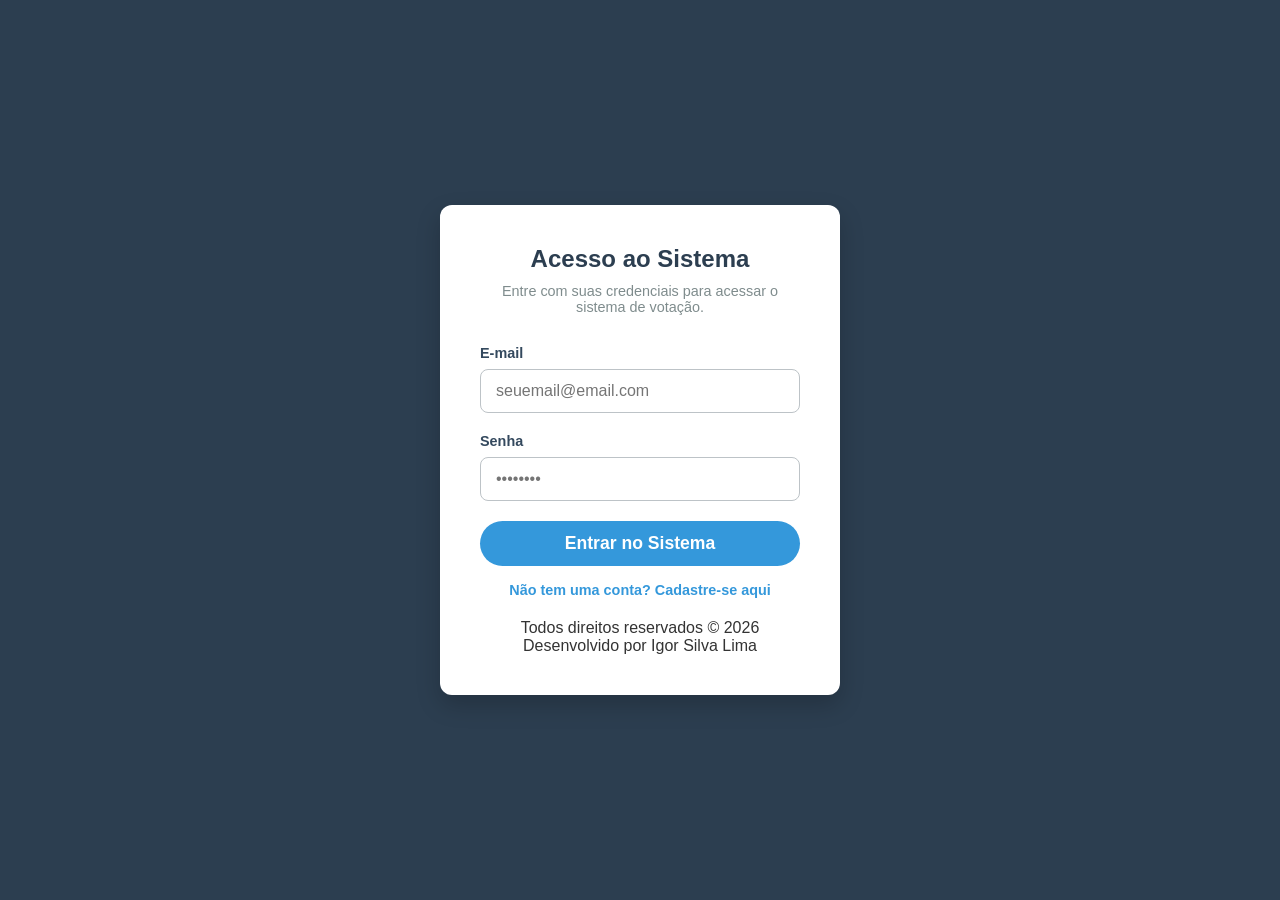
<file: admin-gerenciar.html>
<!DOCTYPE html>
<html lang="pt-BR">
<head>
    <meta charset="UTF-8">
    <meta name="viewport" content="width=device-width, initial-scale=1.0">
    <title>Gerenciar Votação - Admin</title>
    <link rel="icon" type="image/png" href="imagemCapa.png">
    <link rel="stylesheet" href="style.css">
</head>
<body>

    <div class="dashboard-container">
        
        <aside class="sidebar sidebar-admin">
            <div class="user-info">
                <img id="user-avatar" src="https://ui-avatars.com/api/?name=User&background=3498db&color=fff" alt="Avatar do Usuário" class="avatar">
                <h3 id="user-name-menu">Painel Admin</h3>
                <p>Modo Gerenciamento</p>
            </div>
            
            <nav class="menu">
                <a href="perfil-admin.html" class="menu-item"><span>👤</span> Meu Perfil</a>
                <a href="admin.html" class="menu-item"><span>📈</span> Resultados em Tempo Real</a>
                <a href="admin-gerenciar.html" class="menu-item active"><span>👦🏻</span> Gerenciar Candidatos</a>
            </nav>

            <div class="logout-section">
                <a href="#" id="btn-sair" class="menu-item logout-btn"><span>🚪</span> Sair</a>
            </div>
        </aside>

        <main class="content" style="display: flex; flex-direction: column; align-items: center; padding-top: 40px;">
            
            <header style="text-align: center; margin-bottom: 30px;">
                <h2 style="font-size: 2.2em; color: #2c3e50;">Gerenciar Candidatos</h2>
                <p style="color: #7f8c8d; font-size: 1.1em; margin-top: 8px;">Adicione, edite ou remova participantes da votação.</p>
            </header>

            <div id="mensagem-alerta" class="alerta oculta"></div>

            <div class="card" style="width: 100%; max-width: 500px; margin: 0 auto 50px auto; padding: 30px; box-sizing: border-box; box-shadow: 0 10px 30px rgba(0,0,0,0.08); border-radius: 15px;">                
                
                <h3 style="margin-bottom: 20px; text-align: center; color: #2c3e50; font-size: 1.4em; border-bottom: 2px solid #f4f7f6; padding-bottom: 15px;">Adicionar Novo Candidato</h3>
                
                <form id="form-adicionar" style="display: flex; flex-direction: column; gap: 15px;">
                    
                    <div>
                        <label style="display: block; font-weight: bold; color: #34495e; margin-bottom: 5px; font-size: 1em;">Nome do Candidato</label>
                        <input type="text" id="nome-novo-participante" placeholder="Digite o nome completo..." required 
                               style="width: 100%; padding: 12px; border-radius: 8px; border: 1px solid #bdc3c7; font-size: 1em; box-sizing: border-box; background: #f9fbfb; color: #2c3e50;">
                    </div>

                    <div>
                        <label style="display: block; font-weight: bold; color: #34495e; margin-bottom: 5px; font-size: 1em;">Foto do Candidato</label>
                        <input type="file" id="input-arquivo-foto" accept="image/*" 
                               style="width: 100%; padding: 12px; border-radius: 8px; border: 1px solid #bdc3c7; font-size: 1em; box-sizing: border-box; background: #fff; color: #2c3e50;">
                        <p style="font-size: 0.8em; color: #7f8c8d; margin-top: 5px;">*Selecione uma imagem do seu computador (.jpg, .png)</p>
                    </div>

                    <button type="submit" 
                            style="background-color: #2ecc71; color: white; border: none; border-radius: 8px; padding: 12px; font-weight: bold; font-size: 1.1em; cursor: pointer; transition: 0.3s; margin-top: 5px;">
                         Adicionar Candidato
                    </button>

                </form>

            </div>

            <div style="width: 100%; max-width: 900px; margin: 0 auto;">
                <h3 style="margin-bottom: 20px; color: #2c3e50; font-size: 1.5em; text-align: center;">Candidatos Cadastrados</h3>
                
                <div id="lista-participantes-admin" style="display: grid; grid-template-columns: repeat(3, 1fr); gap: 20px; align-items: start;">
                    <p style="text-align: center; grid-column: span 3; color: #7f8c8d;">Carregando...</p>
                </div>
            </div>

        </main>
        
    </div>

    <script src="admin-gerenciar.js"></script>
</body>
</html>
</file>
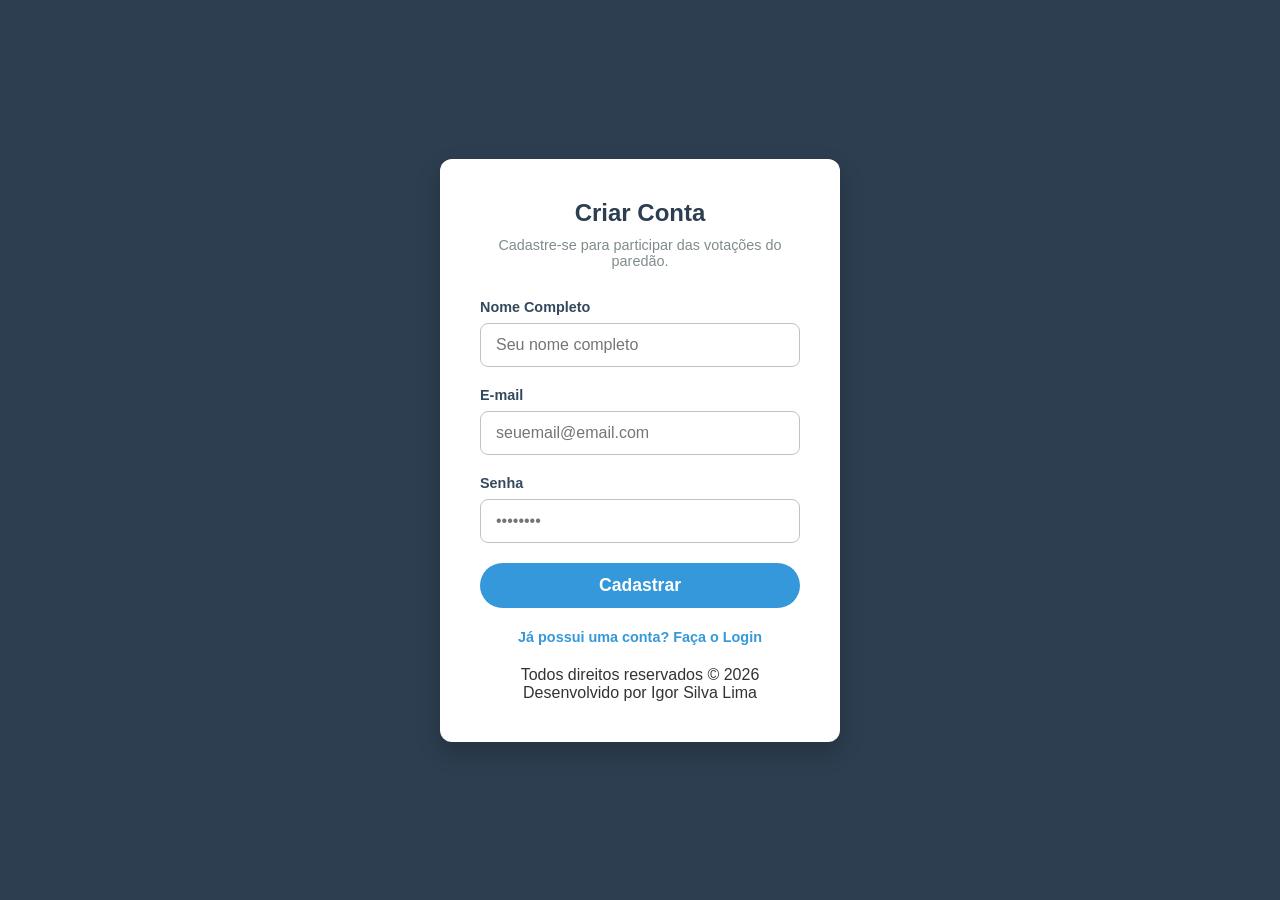
<file: cadastro.html>
<!DOCTYPE html>
<html lang="pt-BR">
<head>
    <meta charset="UTF-8">
    <meta name="viewport" content="width=device-width, initial-scale=1.0">
    <title>Criar Conta - Sistema de Votação</title>
    <link rel="icon" type="image/png" href="imagemCapa.png">
    <link rel="stylesheet" href="style.css">
</head>
<body class="login-page">

    <div class="login-container">
        <div class="login-header">
            <h2>Criar Conta</h2>
            <p>Cadastre-se para participar das votações do paredão.</p>
        </div>

        <p id="mensagem-retorno" style="display: none; text-align: center; font-weight: bold; margin-bottom: 15px; font-size: 0.9em;"></p>

        <form id="form-cadastro" class="login-form">
            <div class="input-group">
                <label for="nome-cad">Nome Completo</label>
                <input type="text" id="nome-cad" placeholder="Seu nome completo" required>
            </div>

            <div class="input-group">
                <label for="email-cad">E-mail</label>
                <input type="email" id="email-cad" placeholder="seuemail@email.com" required>
            </div>

            <div class="input-group">
                <label for="senha-cad">Senha</label>
                <input type="password" id="senha-cad" placeholder="••••••••" required>
            </div>

            <button type="submit" class="btn-votar">Cadastrar</button>
            
            <div style="text-align: center; margin-top: 20px;">
                <a href="login.html" style="color: #3498db; text-decoration: none; font-size: 0.9em; font-weight: bold;">Já possui uma conta? Faça o Login</a>
            </div>
        </form>
        
        <div class="login-footer">
            <p>Todos direitos reservados &copy; 2026 </p>
            <p>Desenvolvido por Igor Silva Lima </p>
        </div>
    </div>

    <script src="cadastro.js"></script>
</body>
</html>
</file>
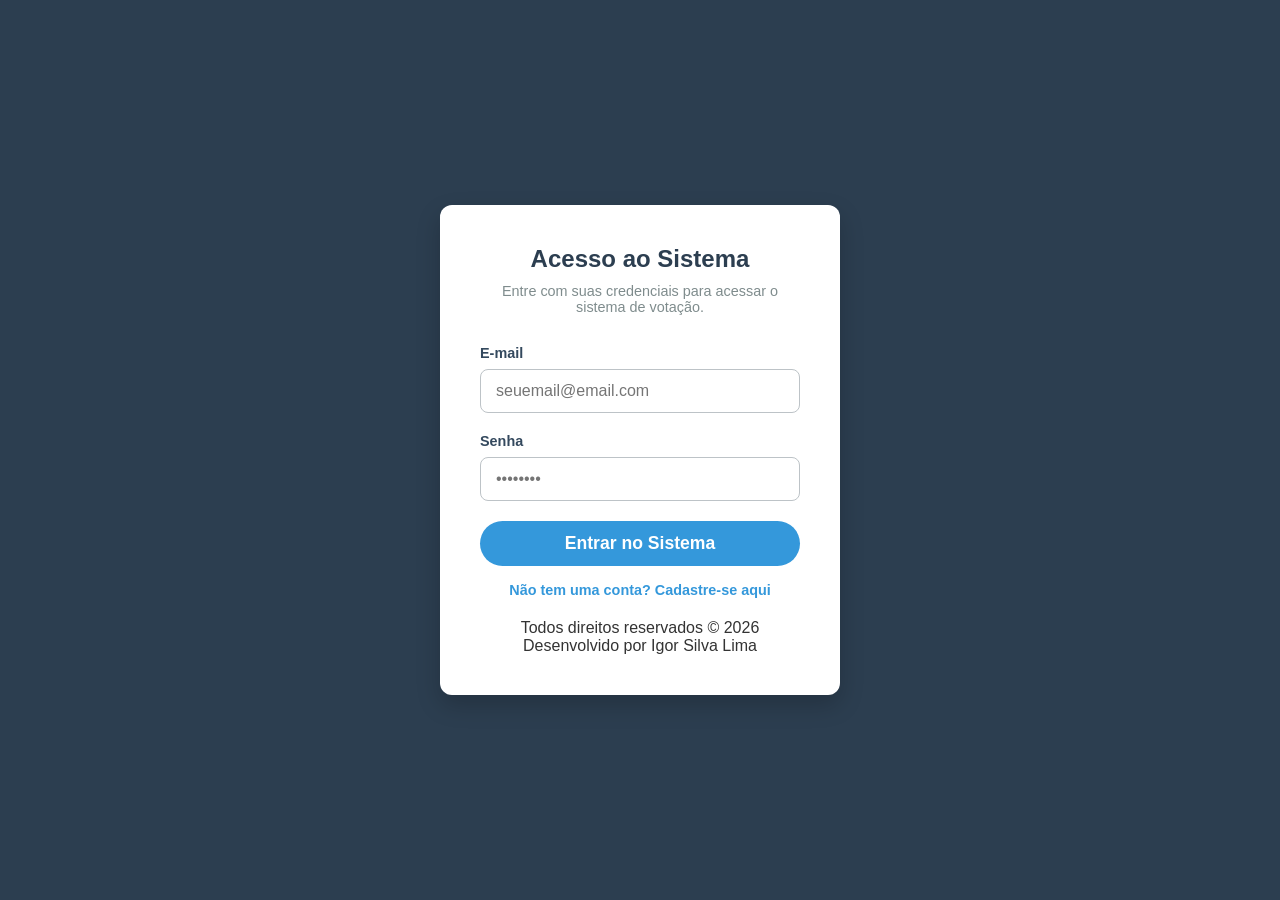
<file: historico.html>
<!DOCTYPE html>
<html lang="pt-BR">
<head>
    <meta charset="UTF-8">
    <meta name="viewport" content="width=device-width, initial-scale=1.0">
    <title>Histórico de Votos - Sistema de Votação</title>
    <link rel="icon" type="image/png" href="imagemCapa.png">
    <link rel="stylesheet" href="style.css">
    <style>
        /* Estilos específicos para a tabela de histórico */
        .tabela-historico { width: 100%; border-collapse: collapse; margin-top: 10px; }
        .tabela-historico th { background-color: #f4f7f6; color: #2c3e50; padding: 15px; text-align: left; border-bottom: 2px solid #bdc3c7; }
        .tabela-historico td { padding: 15px; border-bottom: 1px solid #ecf0f1; color: #34495e; }
        .tabela-historico tr:hover { background-color: #f9fbfb; }
        .badge-voto { background-color: #2ecc71; color: white; padding: 5px 10px; border-radius: 20px; font-size: 0.85em; font-weight: bold; }

        /* Estilo do botão de limpar (Ocultar) */
        .btn-limpar {
            background-color: transparent;
            color: #e74c3c;
            border: 2px solid #e74c3c;
            padding: 8px 18px;
            border-radius: 8px;
            cursor: pointer;
            font-weight: bold;
            transition: 0.3s;
            float: right;
            margin-bottom: 15px;
            display: flex;
            align-items: center;
            gap: 8px;
        }

        .btn-limpar:hover {
            background-color: #e74c3c;
            color: white;
        }

        /* Limpa o float para a tabela não subir */
        .clearfix::after {
            content: "";
            clear: both;
            display: table;
        }
    </style>
</head>
<body>

    <div class="dashboard-container">
        
        <aside class="sidebar">
            <div class="user-info">
                <img id="user-avatar" src="https://ui-avatars.com/api/?name=User&background=3498db&color=fff" alt="Avatar do Usuário" class="avatar">
                <h3 id="user-name-menu">Carregando...</h3>
                <p id="user-email-menu">Carregando...</p>
            </div>
            
            <nav class="menu">
                <a href="perfil.html" class="menu-item"><span>👤</span> Meu Perfil</a>
                <a href="index.html" class="menu-item"><span>📊</span> Votação Atual</a>
                <a href="historico.html" class="menu-item active"><span>🗳️</span> Histórico de Votos</a>
             </nav>

            <div class="logout-section">
                <a href="#" id="btn-sair" class="menu-item logout-btn"><span>🚪</span> Sair</a>
            </div>
        </aside>

        <main class="content" style="display: flex; flex-direction: column; align-items: center; padding-top: 50px;">
            
            <header style="text-align: center; margin-bottom: 40px;">
                <h2 style="font-size: 2.2em; color: #2c3e50;">Histórico de Votos</h2>
                <p style="color: #7f8c8d; font-size: 1.1em; margin-top: 8px;">Consulte todos os votos que você já registrou no sistema.</p>
            </header>

            <div class="card" style="width: 100%; max-width: 800px; margin: 0 auto; padding: 40px; box-sizing: border-box; box-shadow: 0 10px 30px rgba(0,0,0,0.08); border-radius: 15px;">
                
                <div id="area-tabela" class="clearfix">
                    
                    <button id="btn-limpar-historico" class="btn-limpar">
                        <span>🗑️</span> Limpar Histórico
                    </button>

                    <table class="tabela-historico">
                        <thead>
                            <tr>
                                <th>Nº do Recibo</th>
                                <th>Candidato Votado</th>
                                <th>Data e Hora do Voto</th>
                                <th>Status</th>
                            </tr>
                        </thead>
                        <tbody id="corpo-tabela-historico">
                            <tr><td colspan="4" style="text-align: center;">Carregando histórico...</td></tr>
                        </tbody>
                    </table>
                </div>

                <div id="msg-sem-votos" style="display: none; text-align: center; padding: 40px;">
                    <h3 style="color: #7f8c8d;">Você ainda não registrou nenhum voto.</h3>
                    <a href="index.html" style="display: inline-block; margin-top: 15px; padding: 10px 20px; background-color: #3498db; color: white; text-decoration: none; border-radius: 8px; font-weight: bold;">Ir para a Votação</a>
                </div>

            </div>

        </main>
        
    </div>

    <script src="historico.js"></script>
</body>
</html>
</file>
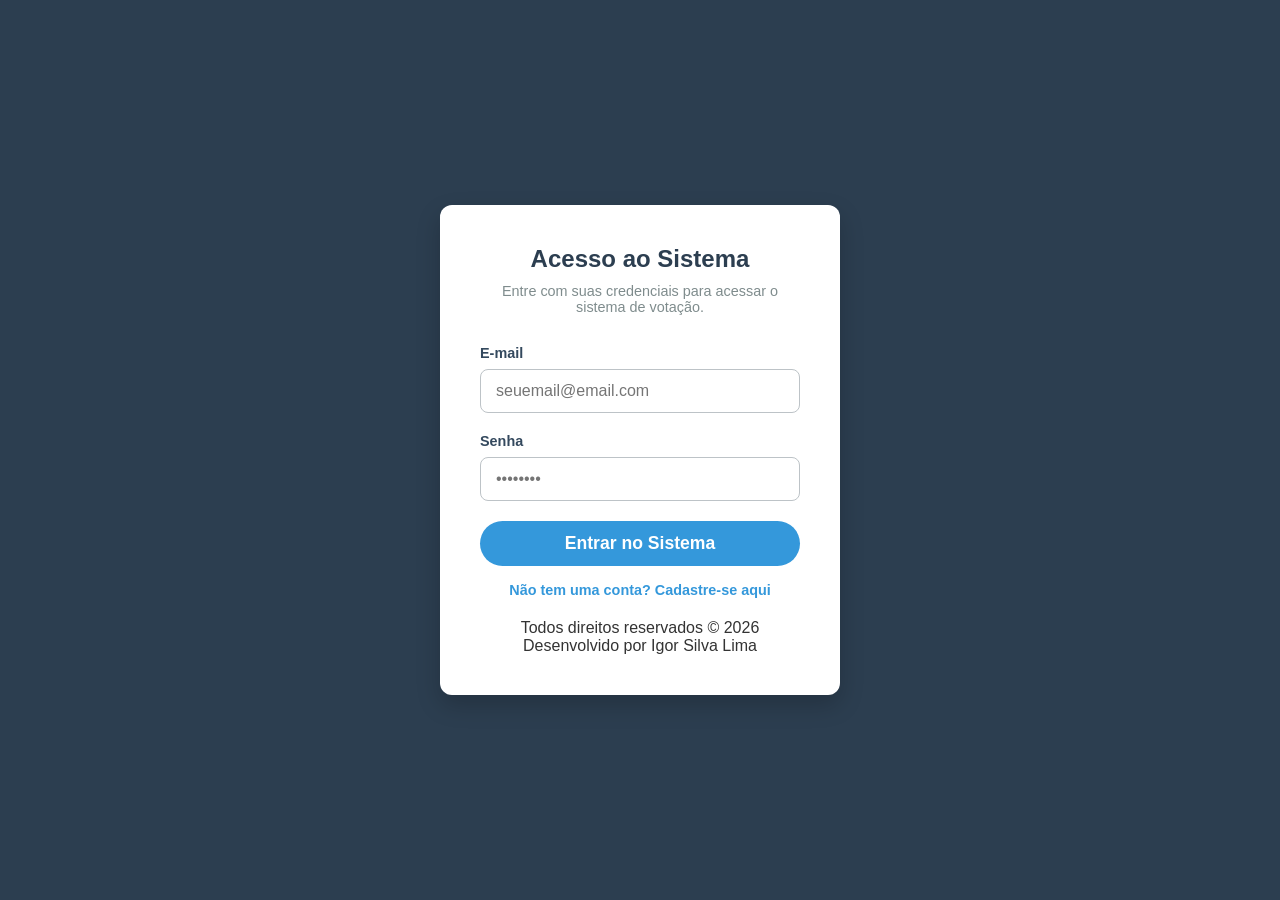
<file: login.html>
<!DOCTYPE html>
<html lang="pt-BR">
<head>
    <meta charset="UTF-8">
    <meta name="viewport" content="width=device-width, initial-scale=1.0">
    <title>Login - Sistema de Votação</title>
    <link rel="icon" type="image/png" href="imagemCapa.png">
    <link rel="stylesheet" href="style.css">
</head>
<body class="login-page">

    <div class="login-container">
        <div class="login-header">
            <h2>Acesso ao Sistema</h2>
            <p>Entre com suas credenciais para acessar o sistema de votação.</p>
        </div>

        <div id="mensagem-alerta" class="alerta oculta"></div>

        <form id="form-login" class="login-form">
            <div class="input-group">
                <label for="email">E-mail</label>
                <input type="email" id="email" placeholder="seuemail@email.com" required>
            </div>

            <div class="input-group">
                <label for="senha">Senha</label>
                <input type="password" id="senha" placeholder="••••••••" required>
            </div>

            <button type="submit" class="btn-votar">Entrar no Sistema</button>
            
            <div style="text-align: center; margin-top: 15px;">
                <a href="cadastro.html" style="color: #3498db; text-decoration: none; font-size: 0.9em; font-weight: bold;">Não tem uma conta? Cadastre-se aqui</a>
            </div>
        </form>
        
        <div class="login-footer">
            <p>Todos direitos reservados &copy; 2026 </p>
            <p>Desenvolvido por Igor Silva Lima </p>
        </div>
    </div>

    <script src="login.js"></script>
</body>
</html>
</file>
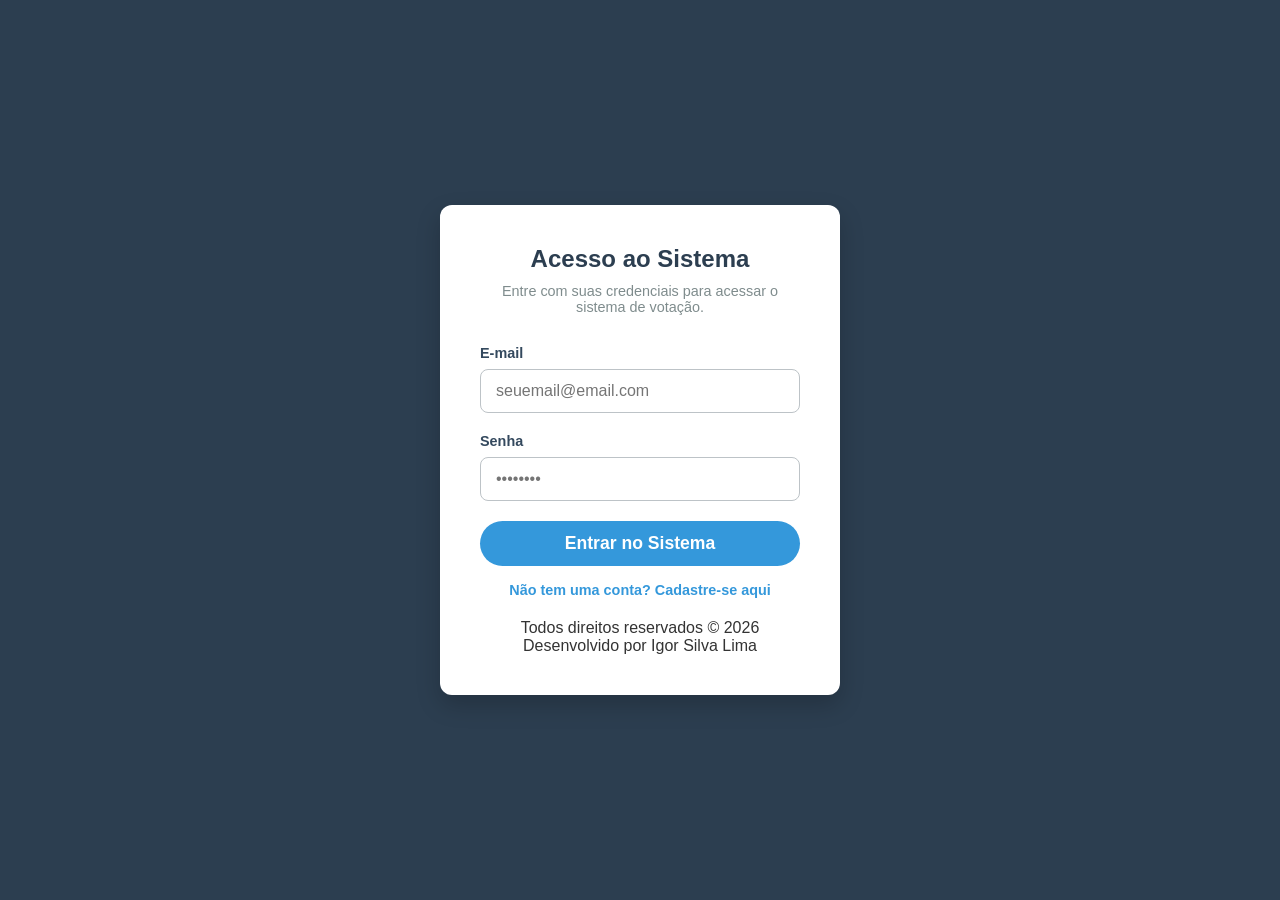
<file: perfil-admin.html>
<!DOCTYPE html>
<html lang="pt-BR">
<head>
    <meta charset="UTF-8">
    <meta name="viewport" content="width=device-width, initial-scale=1.0">
    <title>Meu Perfil - Admin</title>
    <link rel="icon" type="image/png" href="imagemCapa.png">
    <link rel="stylesheet" href="style.css">
</head>
<body>

    <div class="dashboard-container">
        
        <aside class="sidebar sidebar-admin">
            <div class="user-info">
                <img id="user-avatar" src="https://ui-avatars.com/api/?name=User&background=3498db&color=fff" alt="Avatar do Usuário" class="avatar">
                <h3 id="user-name-menu">Carregando...</h3>
                <p id="user-email-menu">Carregando...</p>
            </div>
            
            <nav class="menu">
                <a href="perfil-admin.html" class="menu-item active"><span>👤</span> Meu Perfil</a>
                <a href="admin.html" class="menu-item"><span>📈</span> Resultados em Tempo Real</a>
                <a href="admin-gerenciar.html" class="menu-item"><span>👦🏻</span> Gerenciar Candidatos</a>
            </nav>

            <div class="logout-section">
                <a href="#" id="btn-sair" class="menu-item logout-btn"><span>🚪</span> Sair</a>
            </div>
        </aside>

        <main class="content" style="display: flex; flex-direction: column; align-items: center; padding-top: 50px; padding-bottom: 50px;">
            
            <header style="text-align: center; margin-bottom: 40px;">
                <h2 style="font-size: 2.2em; color: #2c3e50;">Meu Perfil (Admin)</h2>
                <p style="color: #7f8c8d; font-size: 1.1em; margin-top: 8px;">Visualize e gerencie as informações da sua conta de Administrador.</p>
            </header>

            <div class="card" style="width: 100%; max-width: 700px; margin: 0 auto; padding: 50px; text-align: left; box-sizing: border-box; box-shadow: 0 10px 30px rgba(0,0,0,0.08); border-radius: 15px;">
                
                <div style="display: flex; align-items: center; gap: 30px; margin-bottom: 40px; border-bottom: 2px solid #f4f7f6; padding-bottom: 30px;">
                    <img id="perfil-avatar-grande" src="adminAvatar.png" alt="Foto Perfil" style="width: 100px; height: 100px; border-radius: 50%; border: 4px solid #2c3e50; object-fit: cover; background: #fff;">
                    
                    <div>
                        <h3 id="perfil-nome" style="font-size: 2.2em; color: #2c3e50; margin-bottom: 5px;">Carregando...</h3>
                        <p id="perfil-email" style="color: #7f8c8d; font-size: 1.2em; margin-bottom: 15px;">Carregando...</p>

                        <div id="controles-upload" style="display: none; flex-direction: column; gap: 8px;">
                            <button id="btn-escolher-foto" style="padding: 8px 15px; background: #d9dee1; border: 1px solid #bdc3c7; border-radius: 6px; cursor: pointer; color: #34495e; font-weight: bold; font-size: 0.9em; transition: 0.3s; margin: 0; display: block; width: 150px;">
                                Selecionar Foto
                            </button>
                            <input type="file" id="input-arquivo-foto" accept="image/*" style="display: none;">
                            
                            <div id="acoes-upload" style="display: none; gap: 8px;">
                                <button onclick="fazerUploadFoto()" style="padding: 8px 15px; background: #2ecc71; border: none; border-radius: 6px; cursor: pointer; color: #fff; font-weight: bold; font-size: 0.9em; transition: 0.3s; margin: 0; flex: 1; white-space: nowrap;">Salvar Nova Foto</button>
                                <button onclick="cancelarUpload()" style="padding: 8px 15px; background: #e74c3c; border: none; border-radius: 6px; cursor: pointer; color: #fff; font-weight: bold; font-size: 0.9em; transition: 0.3s; margin: 0; flex: 1;">Cancelar</button>
                            </div>
                        </div>

                    </div>
                </div>

                <div style="display: flex; flex-direction: column; gap: 20px;">
                    
                    <div style="display: flex; gap: 20px;">
                        <div style="flex: 1;">
                            <label style="display: block; font-weight: bold; color: #34495e; margin-bottom: 8px; font-size: 1.1em;">Seu ID no Sistema</label>
                            <input type="text" id="perfil-id" disabled style="width: 100%; padding: 15px; background: #ecf0f1; border: 1px solid #bdc3c7; border-radius: 8px; font-weight: bold; color: #7f8c8d; box-sizing: border-box; font-size: 1.1em;">
                        </div>
                        <div style="flex: 1;">
                            <label style="display: block; font-weight: bold; color: #34495e; margin-bottom: 8px; font-size: 1.1em;">Nível de Acesso</label>
                            <input type="text" id="perfil-nivel" disabled style="width: 100%; padding: 15px; background: #ecf0f1; border: 1px solid #bdc3c7; border-radius: 8px; font-weight: bold; box-sizing: border-box; font-size: 1.1em;">
                        </div>
                    </div>

                   <div style="margin-top: 15px; padding-top: 30px; border-top: 1px solid #ecf0f1;">
                        <label style="display: block; font-weight: bold; color: #34495e; margin-bottom: 8px; font-size: 1.1em;">Atualizar Nome Completo</label>
                        
                        <div style="display: flex; gap: 15px; align-items: stretch;">
                            <input type="text" id="input-editar-nome" style="width: 100%; padding: 15px; background: #fff; border: 1px solid #bdc3c7; border-radius: 8px; font-weight: bold; color: #2c3e50; box-sizing: border-box; font-size: 1.1em; margin: 0;">
                            <button onclick="atualizarNome()" style="background-color: #3498db; color: white; border: none; border-radius: 8px; padding: 0 40px; font-weight: bold; font-size: 1.1em; cursor: pointer; transition: 0.3s; box-sizing: border-box; margin: 0; display: flex; align-items: center; justify-content: center; white-space: nowrap;">Salvar</button>
                        </div>
                        <p id="msg-edit-nome" style="display: none; margin-top: 15px; font-weight: bold; font-size: 1em;"></p>
                    </div>

                    <div style="margin-top: 15px; padding-top: 30px; border-top: 1px solid #ecf0f1;">
                        <h3 style="color: #2c3e50; margin-bottom: 20px; font-size: 1.3em;">🔑 Alterar Senha</h3>
                        
                        <form id="form-senha" style="display: flex; flex-direction: column; gap: 15px;">
                            <div>
                                <label style="display: block; font-weight: bold; color: #34495e; margin-bottom: 5px;">Senha Atual</label>
                                <input type="password" id="senha-atual" required style="width: 100%; padding: 12px; border-radius: 8px; border: 1px solid #bdc3c7; box-sizing: border-box; background: #f9fbfb;">
                            </div>
                            
                            <div style="display: flex; gap: 15px;">
                                <div style="flex: 1;">
                                    <label style="display: block; font-weight: bold; color: #34495e; margin-bottom: 5px;">Nova Senha</label>
                                    <input type="password" id="nova-senha" required style="width: 100%; padding: 12px; border-radius: 8px; border: 1px solid #bdc3c7; box-sizing: border-box; background: #f9fbfb;">
                                </div>
                                <div style="flex: 1;">
                                    <label style="display: block; font-weight: bold; color: #34495e; margin-bottom: 5px;">Confirmar Nova Senha</label>
                                    <input type="password" id="confirmar-senha" required style="width: 100%; padding: 12px; border-radius: 8px; border: 1px solid #bdc3c7; box-sizing: border-box; background: #f9fbfb;">
                                </div>
                            </div>

                            <button type="submit" style="background-color: #2ecc71; color: white; border: none; border-radius: 8px; padding: 12px; font-weight: bold; font-size: 1.1em; cursor: pointer; transition: 0.3s; margin-top: 10px; width: 100%;">
                                Atualizar Senha
                            </button>
                        </form>
                        <p id="msg-edit-senha" style="display: none; margin-top: 15px; font-weight: bold; font-size: 1em; text-align: center;"></p>
                    </div>

                </div>

            </div>

        </main>
        
    </div>

    <script src="perfil.js"></script>
</body>
</html>
</file>
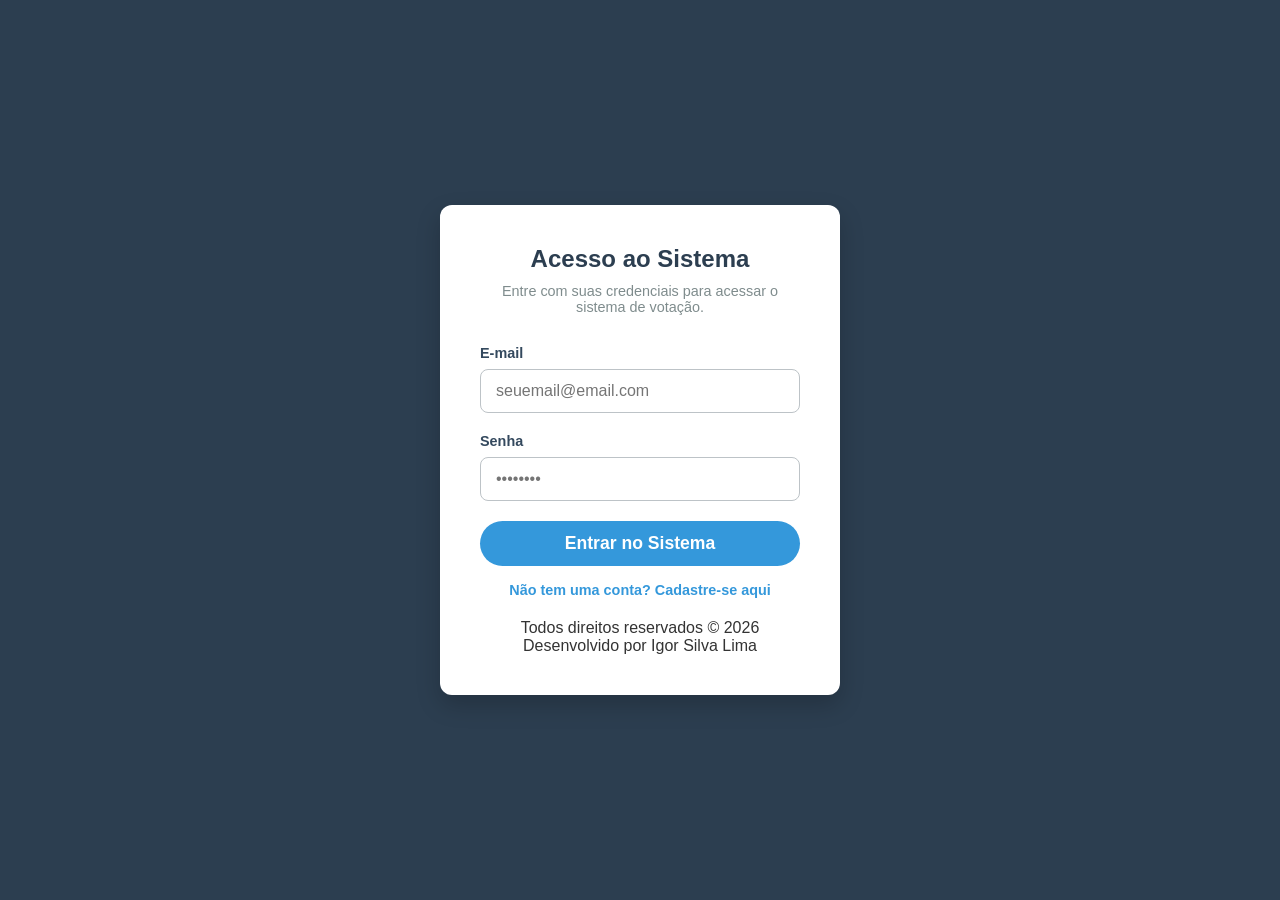
<file: perfil.html>
<!DOCTYPE html>
<html lang="pt-BR">
<head>
    <meta charset="UTF-8">
    <meta name="viewport" content="width=device-width, initial-scale=1.0">
    <title>Meu Perfil - Sistema de Votação</title>
    <link rel="icon" type="image/png" href="imagemCapa.png">
    <link rel="stylesheet" href="style.css">
</head>
<body>

    <div class="dashboard-container">
        
        <aside class="sidebar">
            <div class="user-info">
                <img id="user-avatar" src="https://ui-avatars.com/api/?name=User&background=3498db&color=fff" alt="Avatar do Usuário" class="avatar">
                <h3 id="user-name-menu">Carregando...</h3>
                <p id="user-email-menu">Carregando...</p>
            </div>
            
            <nav class="menu">
                <a href="perfil.html" class="menu-item active"><span>👤</span> Meu Perfil</a>
                <a href="index.html" class="menu-item"><span>📊</span> Votação Atual</a>
                <a href="historico.html" class="menu-item"><span>🗳️</span> Histórico de Votos</a>
             </nav>

            <div class="logout-section">
                <a href="#" id="btn-sair" class="menu-item logout-btn"><span>🚪</span> Sair</a>
            </div>
        </aside>

        <main class="content" style="display: flex; flex-direction: column; align-items: center; padding-top: 50px; padding-bottom: 50px;">
            
            <header style="text-align: center; margin-bottom: 40px;">
                <h2 style="font-size: 2.2em; color: #2c3e50;">Meu Perfil</h2>
                <p style="color: #7f8c8d; font-size: 1.1em; margin-top: 8px;">Visualize e gerencie as informações da sua conta.</p>
            </header>

            <div class="card" style="width: 100%; max-width: 700px; margin: 0 auto; padding: 50px; text-align: left; box-sizing: border-box; box-shadow: 0 10px 30px rgba(0,0,0,0.08); border-radius: 15px;">
                
                <div style="display: flex; align-items: center; gap: 30px; margin-bottom: 40px; border-bottom: 2px solid #f4f7f6; padding-bottom: 30px;">
                    <img id="perfil-avatar-grande" src="https://ui-avatars.com/api/?name=User&background=3498db&color=fff&size=120" alt="Foto Perfil" style="width: 100px; height: 100px; border-radius: 50%; border: 4px solid #3498db; object-fit: cover; background: #fff;">
                    
                    <div>
                        <h3 id="perfil-nome" style="font-size: 2.2em; color: #2c3e50; margin-bottom: 5px;">Carregando...</h3>
                        <p id="perfil-email" style="color: #7f8c8d; font-size: 1.2em; margin-bottom: 15px;">Carregando...</p>

                        <div id="controles-upload" style="display: none; flex-direction: column; gap: 8px;">
                            <button id="btn-escolher-foto" style="padding: 8px 15px; background: #d9dee1; border: 1px solid #bdc3c7; border-radius: 6px; cursor: pointer; color: #34495e; font-weight: bold; font-size: 0.9em; transition: 0.3s; margin: 0; display: block; width: 150px;">
                                Selecionar Foto
                            </button>
                            <input type="file" id="input-arquivo-foto" accept="image/*" style="display: none;">
                            
                            <div id="acoes-upload" style="display: none; gap: 8px;">
                                <button onclick="fazerUploadFoto()" style="padding: 8px 15px; background: #2ecc71; border: none; border-radius: 6px; cursor: pointer; color: #fff; font-weight: bold; font-size: 0.9em; transition: 0.3s; margin: 0; flex: 1; white-space: nowrap;">Salvar Nova Foto</button>
                                <button onclick="cancelarUpload()" style="padding: 8px 15px; background: #e74c3c; border: none; border-radius: 6px; cursor: pointer; color: #fff; font-weight: bold; font-size: 0.9em; transition: 0.3s; margin: 0; flex: 1;">Cancelar</button>
                            </div>
                        </div>

                    </div>
                </div>

                <div style="display: flex; flex-direction: column; gap: 20px;">
                    
                    <div style="display: flex; gap: 20px;">
                        <div style="flex: 1;">
                            <label style="display: block; font-weight: bold; color: #34495e; margin-bottom: 8px; font-size: 1.1em;">Seu ID no Sistema</label>
                            <input type="text" id="perfil-id" disabled style="width: 100%; padding: 15px; background: #ecf0f1; border: 1px solid #bdc3c7; border-radius: 8px; font-weight: bold; color: #7f8c8d; box-sizing: border-box; font-size: 1.1em;">
                        </div>
                        <div style="flex: 1;">
                            <label style="display: block; font-weight: bold; color: #34495e; margin-bottom: 8px; font-size: 1.1em;">Nível de Acesso</label>
                            <input type="text" id="perfil-nivel" disabled style="width: 100%; padding: 15px; background: #ecf0f1; border: 1px solid #bdc3c7; border-radius: 8px; font-weight: bold; box-sizing: border-box; font-size: 1.1em;">
                        </div>
                    </div>

                   <div style="margin-top: 15px; padding-top: 30px; border-top: 1px solid #ecf0f1;">
                        <label style="display: block; font-weight: bold; color: #34495e; margin-bottom: 8px; font-size: 1.1em;">Atualizar Nome Completo</label>
                        
                        <div style="display: flex; gap: 15px; align-items: stretch;">
                            <input type="text" id="input-editar-nome" style="width: 100%; padding: 15px; background: #fff; border: 1px solid #bdc3c7; border-radius: 8px; font-weight: bold; color: #2c3e50; box-sizing: border-box; font-size: 1.1em; margin: 0;">
                            <button onclick="atualizarNome()" style="background-color: #3498db; color: white; border: none; border-radius: 8px; padding: 0 40px; font-weight: bold; font-size: 1.1em; cursor: pointer; transition: 0.3s; box-sizing: border-box; margin: 0; display: flex; align-items: center; justify-content: center; white-space: nowrap;">Salvar</button>
                        </div>
                        <p id="msg-edit-nome" style="display: none; margin-top: 15px; font-weight: bold; font-size: 1em;"></p>
                    </div>

                    <div style="margin-top: 15px; padding-top: 30px; border-top: 1px solid #ecf0f1;">
                        <h3 style="color: #2c3e50; margin-bottom: 20px; font-size: 1.3em;">🔑 Alterar Senha</h3>
                        
                        <form id="form-senha" style="display: flex; flex-direction: column; gap: 15px;">
                            <div>
                                <label style="display: block; font-weight: bold; color: #34495e; margin-bottom: 5px;">Senha Atual</label>
                                <input type="password" id="senha-atual" required style="width: 100%; padding: 12px; border-radius: 8px; border: 1px solid #bdc3c7; box-sizing: border-box; background: #f9fbfb;">
                            </div>
                            
                            <div style="display: flex; gap: 15px;">
                                <div style="flex: 1;">
                                    <label style="display: block; font-weight: bold; color: #34495e; margin-bottom: 5px;">Nova Senha</label>
                                    <input type="password" id="nova-senha" required style="width: 100%; padding: 12px; border-radius: 8px; border: 1px solid #bdc3c7; box-sizing: border-box; background: #f9fbfb;">
                                </div>
                                <div style="flex: 1;">
                                    <label style="display: block; font-weight: bold; color: #34495e; margin-bottom: 5px;">Confirmar Nova Senha</label>
                                    <input type="password" id="confirmar-senha" required style="width: 100%; padding: 12px; border-radius: 8px; border: 1px solid #bdc3c7; box-sizing: border-box; background: #f9fbfb;">
                                </div>
                            </div>

                            <button type="submit" style="background-color: #2ecc71; color: white; border: none; border-radius: 8px; padding: 12px; font-weight: bold; font-size: 1.1em; cursor: pointer; transition: 0.3s; margin-top: 10px; width: 100%;">
                                Atualizar Senha
                            </button>
                        </form>
                        <p id="msg-edit-senha" style="display: none; margin-top: 15px; font-weight: bold; font-size: 1em; text-align: center;"></p>
                    </div>

                    <div style="margin-top: 20px; padding: 30px; border: 2px solid #ffcccc; background-color: #fffafb; border-radius: 12px;">                
                        <h3 style="margin-bottom: 10px; color: #e74c3c; font-size: 1.3em;">⚠️ Zona de Perigo</h3>
                        <p style="color: #7f8c8d; font-size: 0.95em; margin-bottom: 20px;">Ao excluir sua conta, você perderá acesso ao sistema permanentemente. Esta ação não pode ser desfeita.</p>
                        
                        <button id="btn-excluir-conta" style="width: 100%; background-color: #e74c3c; color: white; border: none; border-radius: 8px; padding: 12px; font-weight: bold; font-size: 1.1em; cursor: pointer; transition: 0.3s;">
                            Excluir Minha Conta
                        </button>
                    </div>

                </div>

            </div>

        </main>
        
    </div>

    <script src="perfil.js"></script>
</body>
</html>
</file>
<file: style.css>
* {
    margin: 0;
    padding: 0;
    box-sizing: border-box;
    font-family: 'Segoe UI', Tahoma, Geneva, Verdana, sans-serif;
}

body {
    background-color: #f4f7f6;
    color: #333;
}

.dashboard-container {
    display: flex;
    min-height: 100vh;
}

/* =========================================
   MENU LATERAL (SIDEBAR)
   ========================================= */
.sidebar {
    width: 260px;
    background-color: #2c3e50;
    color: #ecf0f1;
    display: flex;
    flex-direction: column;
    padding: 20px 0;
}

.user-info {
    text-align: center;
    padding: 20px;
    border-bottom: 1px solid #34495e;
}

.avatar {
    width: 80px;
    height: 80px;
    border-radius: 50%;
    object-fit: cover; /* Essa é a mágica que corta a foto perfeitamente redonda sem amassar o rosto */
    margin-bottom: 10px;
    border: 3px solid #3498db; /* Uma bordinha azul pra combinar com o layout */
    background-color: #fff;
}

.user-info p {
    font-size: 0.85em;
    color: #bdc3c7;
}

.menu {
    flex: 1;
    padding-top: 20px;
    display: flex;
    flex-direction: column;
}

.menu-item {
    padding: 15px 25px;
    color: #ecf0f1;
    text-decoration: none;
    display: flex;
    align-items: center;
    gap: 15px;
    transition: background 0.3s;
}

.menu-item:hover, .menu-item.active {
    background-color: #34495e;
    border-left: 4px solid #3498db;
}

.logout-section {
    padding-bottom: 20px;
}

.logout-btn:hover {
    background-color: #c0392b;
    border-left: 4px solid #e74c3c;
}

/* =========================================
   CONTEÚDO PRINCIPAL (GERAL)
   ========================================= */
.content {
    flex: 1;
    padding: 40px;
    overflow-y: auto;
}

header {
    margin-bottom: 30px;
}

header h2 {
    font-size: 2em;
    color: #2c3e50;
}

/* =========================================
   TELA DE VOTAÇÃO (CARDS 3 POR LINHA)
   ========================================= */
.participantes-grid {
    display: grid;
    /* A mágica do CSS Grid: Tenta colocar os cards lado a lado (Mínimo de 260px de largura cada) */
    grid-template-columns: repeat(auto-fit, minmax(260px, 1fr));
    gap: 30px; 
    width: 100%;
    max-width: 1000px; 
    margin: 0 auto; 
    justify-content: center;
}

.card-participante {
    background: #fff;
    border-radius: 15px;
    padding: 30px 20px;
    text-align: center;
    box-shadow: 0 10px 30px rgba(0,0,0,0.08);
    box-sizing: border-box;
    display: flex;
    flex-direction: column;
    align-items: center;
    transition: transform 0.3s ease, box-shadow 0.3s ease;
    width: 100%;
}

.card-participante:hover {
    transform: translateY(-5px);
    box-shadow: 0 15px 35px rgba(0,0,0,0.15);
}

.btn-votar {
    background-color: #3498db;
    color: white;
    border: none;
    padding: 12px 25px;
    border-radius: 25px;
    font-size: 1.1em;
    font-weight: bold;
    cursor: pointer;
    width: 100%;
    transition: background 0.3s;
}

.btn-votar:hover {
    background-color: #2980b9;
}

/* =========================================
   TELA DE LOGIN
   ========================================= */
.login-page {
    display: flex;
    justify-content: center;
    align-items: center;
    min-height: 100vh;
    background-color: #2c3e50; 
}

.login-container {
    background: #fff;
    padding: 40px;
    border-radius: 12px;
    box-shadow: 0 10px 25px rgba(0,0,0,0.2);
    width: 100%;
    max-width: 400px;
}

.login-header {
    text-align: center;
    margin-bottom: 30px;
}

.login-header h2 {
    color: #2c3e50;
    margin-bottom: 10px;
}

.login-header p {
    color: #7f8c8d;
    font-size: 0.9em;
}

.input-group {
    margin-bottom: 20px;
    text-align: left;
}

.input-group label {
    display: block;
    margin-bottom: 8px;
    color: #34495e;
    font-weight: bold;
    font-size: 0.9em;
}

.input-group input {
    width: 100%;
    padding: 12px 15px;
    border: 1px solid #bdc3c7;
    border-radius: 8px;
    font-size: 1em;
    transition: border-color 0.3s;
}

.input-group input:focus {
    outline: none;
    border-color: #3498db;
}

.login-footer {
    text-align: center;
    margin-top: 20px;
}

.login-footer a {
    color: #3498db;
    text-decoration: none;
    font-size: 0.9em;
}

.login-footer a:hover {
    text-decoration: underline;
}

/* =========================================
   ALERTAS DO SISTEMA
   ========================================= */
.alerta {
    padding: 15px;
    border-radius: 8px;
    margin-bottom: 20px;
    text-align: center;
    font-weight: bold;
}

.alerta.sucesso {
    background-color: #d4edda;
    color: #155724;
    border: 1px solid #c3e6cb;
}

.alerta.erro {
    background-color: #f8d7da;
    color: #721c24;
    border: 1px solid #f5c6cb;
}

.oculta {
    display: none;
}
</file>
